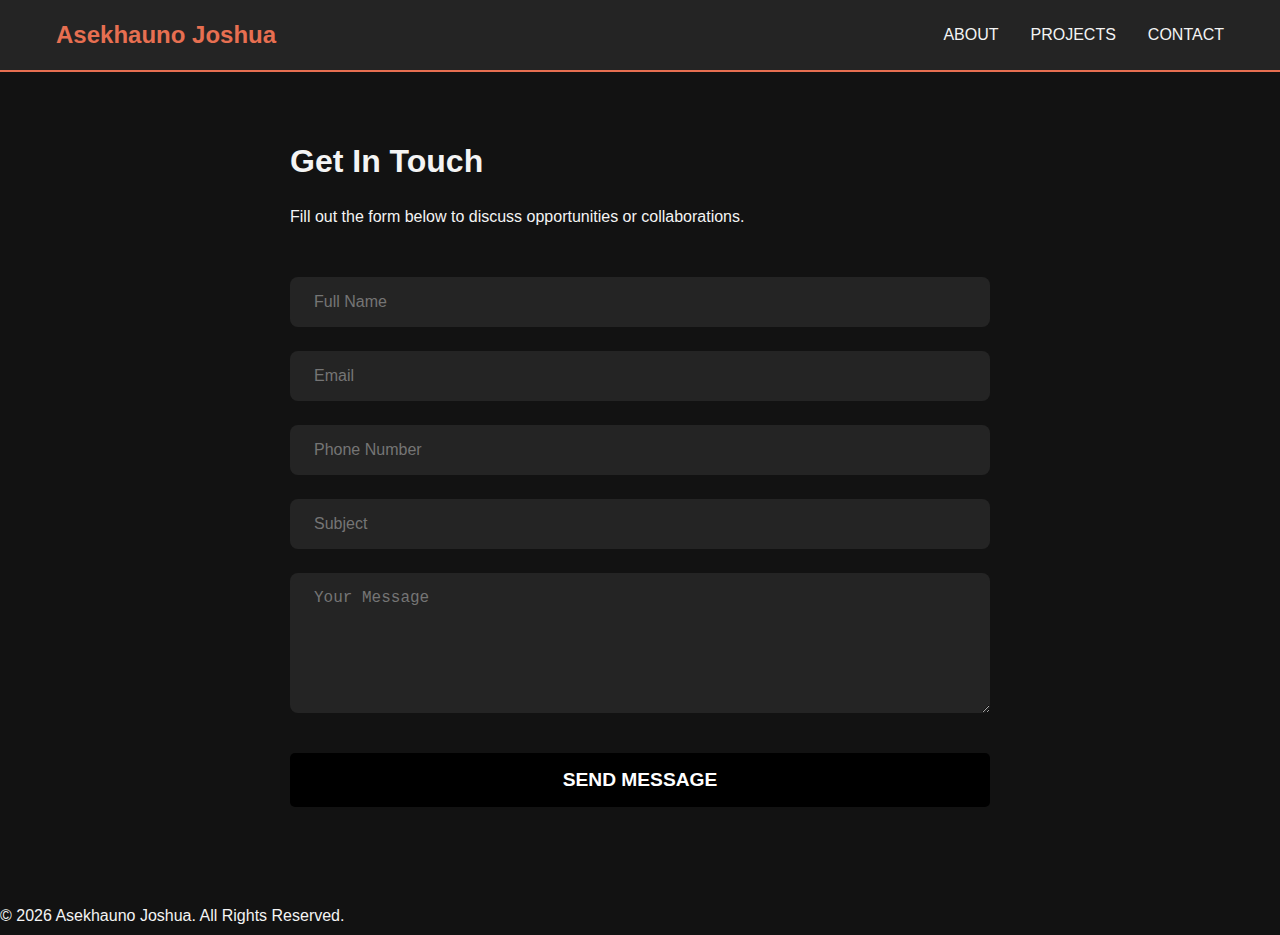
<file: contact.html>
<!DOCTYPE html>
<html lang="en">
<head>
    <meta charset="UTF-8">
    <meta name="viewport" content="width=device-width, initial-scale=1.0">
    <title>Contact Me</title>
    <link rel="stylesheet" href="styles.css"> 
</head>
<body>
    
    <header> 
        <nav>
            <div class="logo">Asekhauno Joshua</div>
            <ul>
                <li><a href="index.html#about">ABOUT</a></li>
                <li><a href="index.html#projects">PROJECTS</a></li>
                <li><a href="index.html#contact">CONTACT</a></li>
            </ul>
        </nav>
    </header>

    <main>
        <section class="contact-page-section">
            <h1 class="project-title">Get In Touch</h1>
            <p class="project-summary">
                Fill out the form below to discuss opportunities or collaborations.
            </p>

            <form class="contact-form" action="https://formspree.io/f/mldqydjg" method="POST">
                
                <input type="text" name="name" placeholder="Full Name" required>
                <input type="email" name="_replyto" placeholder="Email" required>
                <input type="tel" name="phone" placeholder="Phone Number">
                <input type="text" name="subject" placeholder="Subject" required>
                <textarea name="message" placeholder="Your Message" rows="6" required></textarea>
                
                <button type="submit" class="submit-btn">Send Message</button>
                
            </form>
        </section>
    </main>

    <footer>
        <p>&copy; 2026 Asekhauno Joshua. All Rights Reserved.</p>
    </footer>

</body>
</html>
</file>
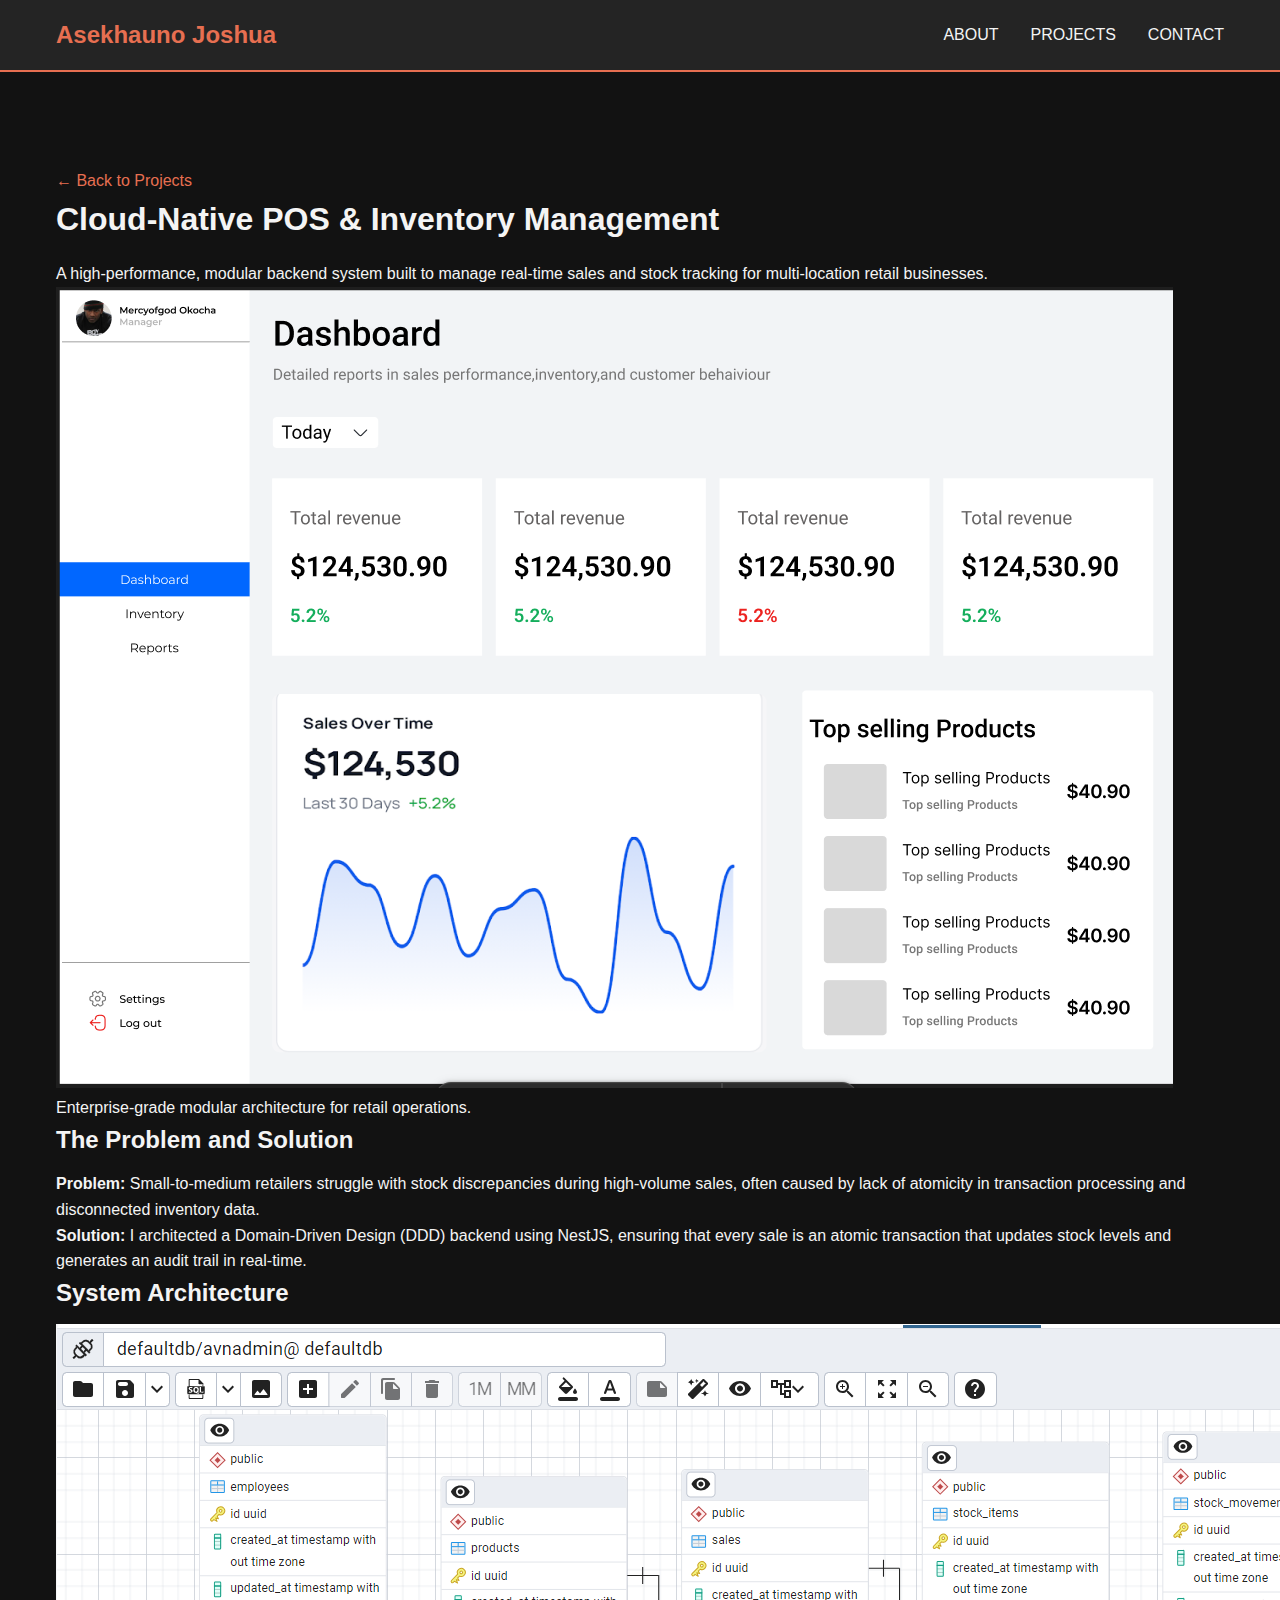
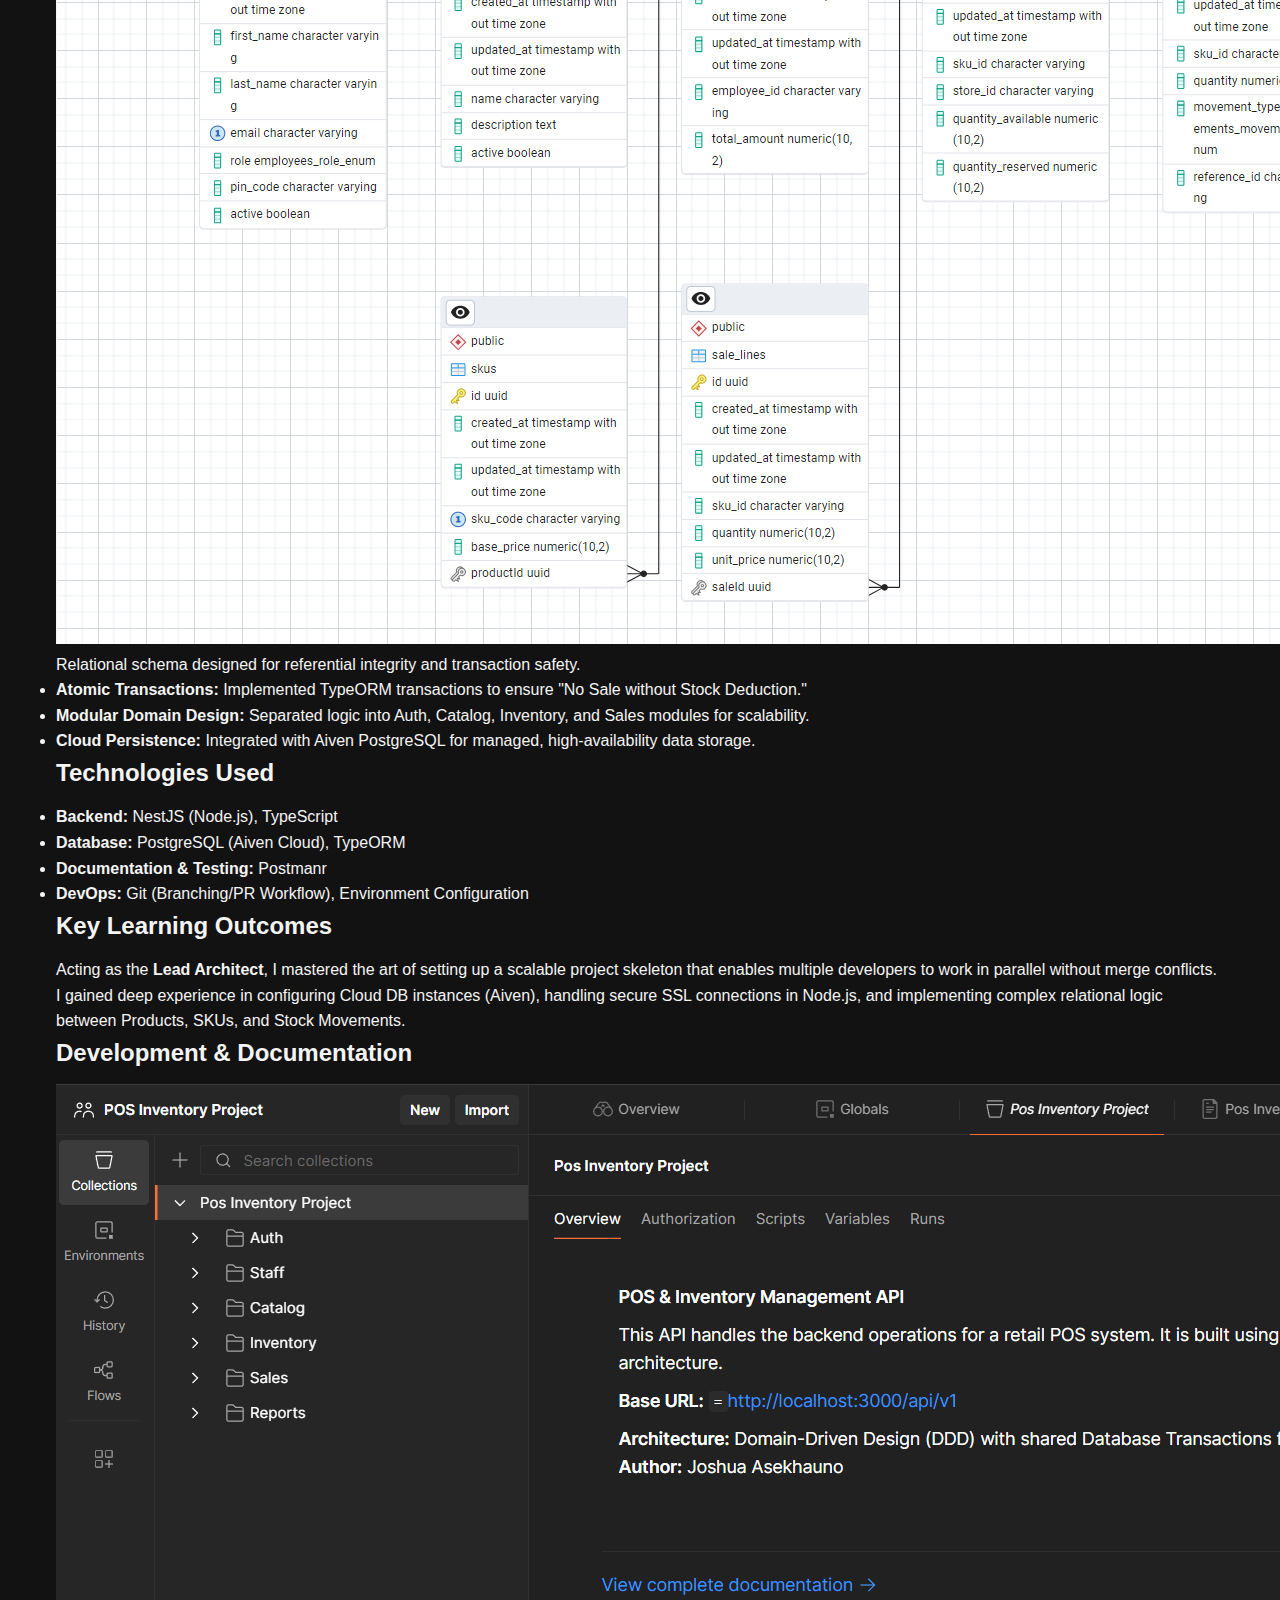
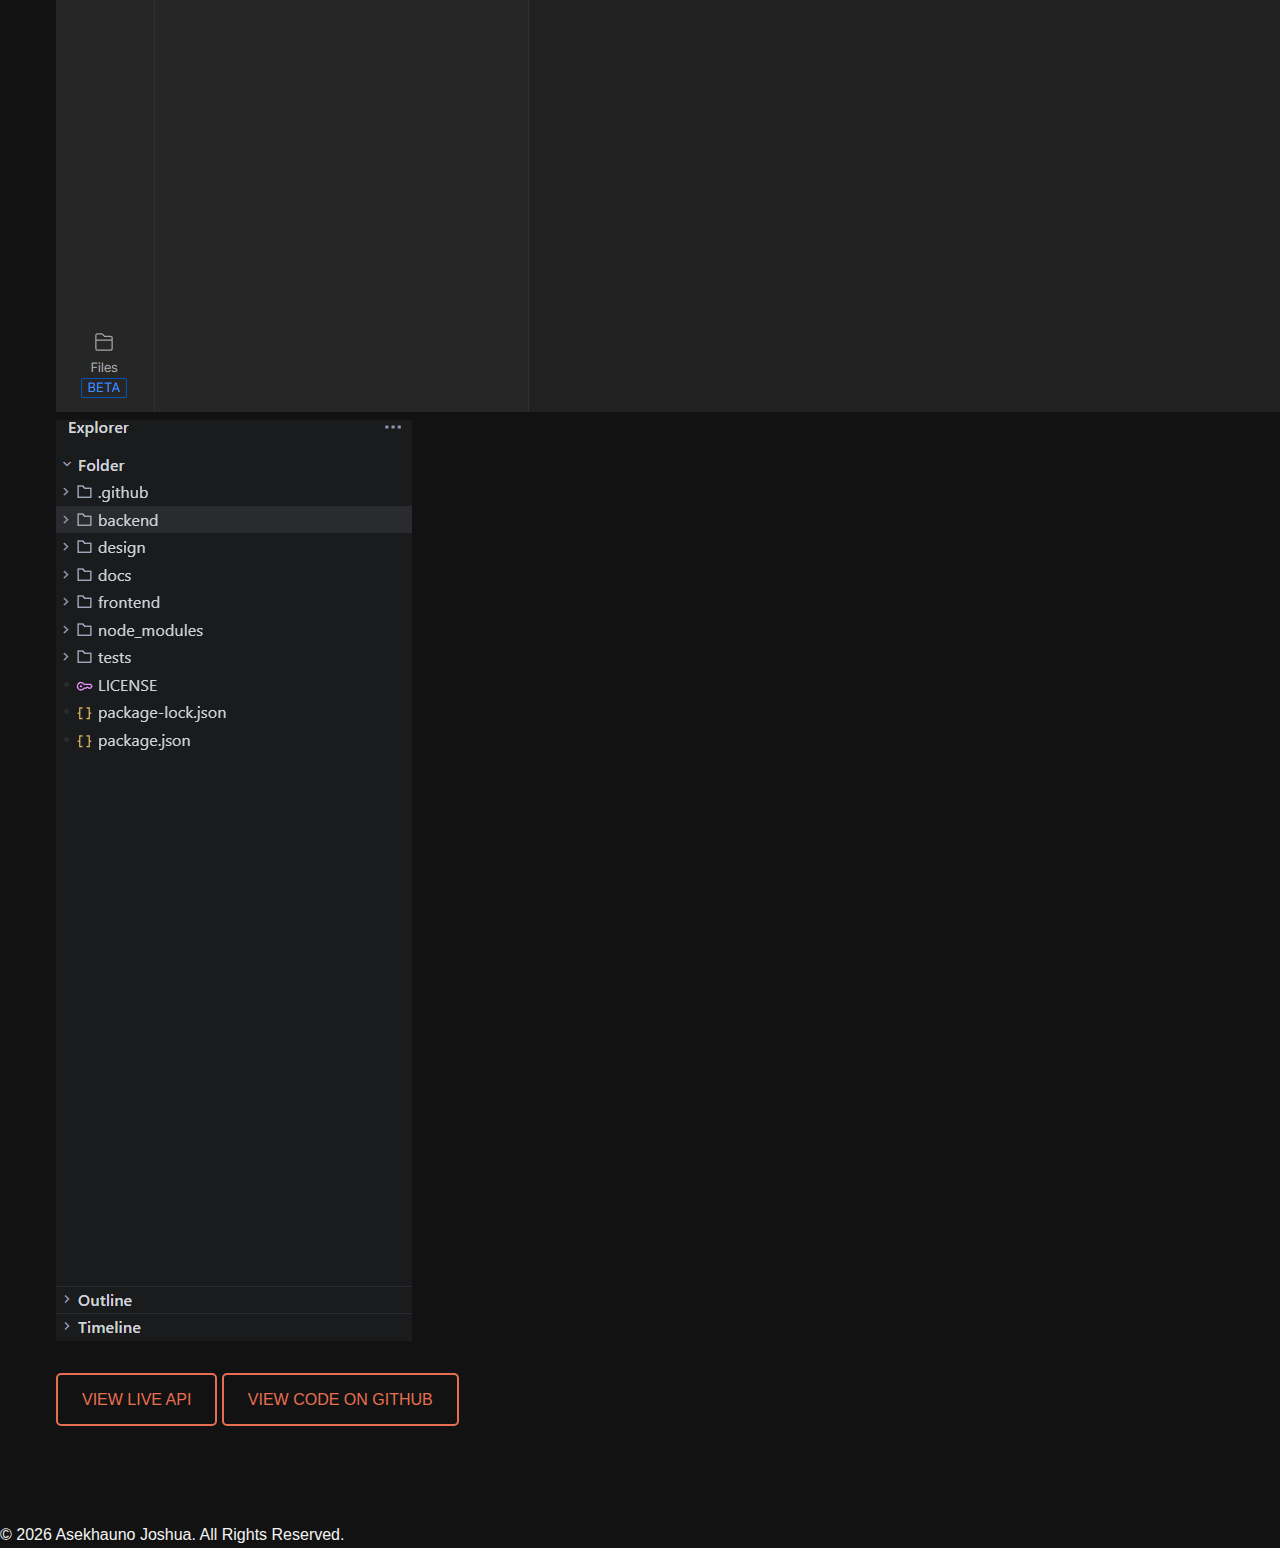
<file: project-details.html>
<!DOCTYPE html>
<html lang="en">
<head>
    <meta charset="UTF-8">
    <meta name="viewport" content="width=device-width, initial-scale=1.0">
    <title>POS & Inventory System - Details</title>
    <link rel="stylesheet" href="styles.css"> 
</head>
<body>
    
    <header> 
        <nav>
            <div class="logo">Asekhauno Joshua</div>
            <ul>
                <li><a href="index.html#about">ABOUT</a></li>
                <li><a href="index.html#projects">PROJECTS</a></li>
                <li><a href="index.html#contact">CONTACT</a></li>
            </ul>
        </nav>
    </header>

    <main>
        <section class="project-detail-section">
            <a href="index.html#projects" class="back-link">&larr; Back to Projects</a>
            
            <h1 class="project-title">Cloud-Native POS & Inventory Management</h1>
            <p class="project-summary">
                A high-performance, modular backend system built to manage real-time sales and stock tracking for multi-location retail businesses.
            </p>
            
            <figure class="main-screenshot">
                <img src="assets/port 1.png" alt="POS Dashboard Overview">
                <figcaption>Enterprise-grade modular architecture for retail operations.</figcaption>
            </figure>

            <div class="content-block">
                <h2>The Problem and Solution</h2>
                <p>
                    <strong>Problem:</strong> Small-to-medium retailers struggle with stock discrepancies during high-volume sales, often caused by lack of atomicity in transaction processing and disconnected inventory data.
                </p>
                <p>
                    <strong>Solution:</strong> I architected a Domain-Driven Design (DDD) backend using NestJS, ensuring that every sale is an atomic transaction that updates stock levels and generates an audit trail in real-time.
                </p>
            </div>

            <div class="content-block">
                <h2>System Architecture</h2>
                <figure class="main-screenshot">
                    <img src="assets/port 3.png" alt="PostgreSQL Database Schema on Aiven">
                    <figcaption>Relational schema designed for referential integrity and transaction safety.</figcaption>
                </figure>
                <ul>
                    <li><strong>Atomic Transactions:</strong> Implemented TypeORM transactions to ensure "No Sale without Stock Deduction."</li>
                    <li><strong>Modular Domain Design:</strong> Separated logic into Auth, Catalog, Inventory, and Sales modules for scalability.</li>
                    <li><strong>Cloud Persistence:</strong> Integrated with Aiven PostgreSQL for managed, high-availability data storage.</li>
                </ul>
            </div>

            <div class="content-block">
                <h2>Technologies Used</h2>
                <ul class="tech-list">
                    <li><strong>Backend:</strong> NestJS (Node.js), TypeScript</li>
                    <li><strong>Database:</strong> PostgreSQL (Aiven Cloud), TypeORM</li>
                    <li><strong>Documentation & Testing:</strong> Postmanr</li>
                    <li><strong>DevOps:</strong> Git (Branching/PR Workflow), Environment Configuration</li>
                </ul>
            </div>

            <div class="content-block">
                <h2>Key Learning Outcomes</h2>
                <p>
                    Acting as the <strong>Lead Architect</strong>, I mastered the art of setting up a scalable project skeleton that enables multiple developers to work in parallel without merge conflicts. I gained deep experience in configuring Cloud DB instances (Aiven), handling secure SSL connections in Node.js, and implementing complex relational logic between Products, SKUs, and Stock Movements.
                </p>
            </div>

            <div class="content-block">
                <h2>Development & Documentation</h2>
                <div class="screenshot-gallery">
                    <img src="assets/port 4.png" alt="API Documentation in Postman">
                    <img src="assets/port 2.png" alt="Modular NestJS Folder Structure">
                </div>
            </div>

            <div class="project-links">
                <a href="[Link to Live Deployment]" class="btn-primary" target="_blank">View Live API</a>
                <a href="https://github.com/Hephmanuel/pos-inventory-system" class="btn-primary github-btn" target="_blank">View Code on GitHub</a>
            </div>

        </section>

    </main>

    <footer>
        <p>&copy; 2026 Asekhauno Joshua. All Rights Reserved.</p>
    </footer>

</body>
</html>
</file>
<file: styles.css>
/* Universal Reset */
*, *::before, *::after {
    box-sizing: border-box;
    margin: 0;
    padding: 0;
}

/* Base Variables & Body Styling */
:root {
    /* Colors inspired by the dark template */
    --clr-bg-primary: #121212; /* Very dark background */
    --clr-text-light: #f4f4f4; /* Light text for readability */
    --clr-accent: #e76f51;    /* A nice, readable red/orange accent */
    --clr-secondary: #242424; /* Slightly lighter dark for contrast/cards */
    --font-primary: 'Arial', sans-serif;
}

body {
    background-color: var(--clr-bg-primary);
    color: var(--clr-text-light);
    font-family: var(--font-primary);
    line-height: 1.6;
    scroll-behavior: smooth; /* Nice touch for internal links */
}

/* Anchor Tag Reset - Make links readable */
a {
    color: var(--clr-accent);
    text-decoration: none;
    transition: color 0.3s;
}

a:hover {
    color: var(--clr-text-light);
}

/* Headings - Keep them clean */
h1, h2, h3 {
    margin-bottom: 0.5em;
    font-weight: 700;
    color: var(--clr-text-light);
}

/* Main Content Area - Center and limit width for desktop readability */
main {
    max-width: 1200px;
    margin: 0 auto;
    padding: 0 1rem; /* Padding on the sides for mobile */
}

/* Section Padding - Give sections space */
section {
    padding: 6rem 0;
}

/* Header & Navigation Styling */
header {
    background-color: var(--clr-secondary); 
    padding: 1rem 0;
    border-bottom: 2px solid var(--clr-accent); /* Small accent line */
    position: sticky; /* Keep navigation visible */
    top: 0;
    z-index: 1000;
}

nav {
    max-width: 1200px;
    margin: 0 auto;
    padding: 0 1rem;
    display: flex;
    justify-content: space-between;
    align-items: center;
}

.logo {
    font-size: 1.5rem;
    font-weight: 700;
    color: var(--clr-accent);
}

nav ul {
    list-style: none;
    display: flex;
    gap: 2rem;
}

nav ul li a {
    text-transform: uppercase;
    font-weight: 500;
    color: var(--clr-text-light);
}

nav ul li a:hover {
    color: var(--clr-accent);
}

/* Add a Media Query for Responsiveness (Desktop to Mobile) */
/* This is our first 20% step! Hide the main menu on smaller screens. */
@media (max-width: 768px) {
    /* Hide the full navigation menu on tablets and phones */
    nav ul {
        display: none;
    }

    /* We'd normally add a hamburger icon here using a button and JavaScript */
}

/* --- HERO / ABOUT ME SECTION STYLING --- */
.hero {
    display: flex; /* Use flexbox for the two-column layout */
    align-items: center;
    justify-content: space-between;
    min-height: 80vh; /* Make it take up most of the screen height */
    gap: 2rem;
    padding-top: 5rem;
}

.hero-content {
    flex: 1; /* Allows the content to grow */
    max-width: 600px;
}

.hero-content .greeting {
    font-size: 1.2rem;
    color: var(--clr-accent);
    margin-bottom: 0.5rem;
}

.hero-content h1 {
    font-size: 3rem;
    margin-bottom: 0.1rem;
}

.hero-content .title-focus {
    font-size: 2rem;
    font-weight: 300;
    color: var(--clr-text-light);
    margin-bottom: 1.5rem;
}

.hero-image {
    flex: 1;
    max-width: 450px;
    text-align: right;
}

.hero-image img {
    width: 100%;
    max-height: 500px; 
    object-fit: cover;
    border-radius: 5px; 
    /* Use a dark filter/style here to match the template's mood */
    filter: brightness(0.8);
}

/* Button Styling (for Download CV) */
.btn-primary {
    display: inline-block;
    background-color: transparent;
    color: var(--clr-accent);
    border: 2px solid var(--clr-accent);
    padding: 0.75rem 1.5rem;
    font-size: 1rem;
    text-transform: uppercase;
    margin-top: 1.5rem;
    border-radius: 5px;
    transition: background-color 0.3s, color 0.3s;
}

.btn-primary:hover {
    background-color: var(--clr-accent);
    color: var(--clr-bg-primary);
}


/* --- MOBILE RESPONSIVENESS for HERO SECTION --- */
@media (max-width: 768px) {
    .hero {
        flex-direction: column; /* Stack columns vertically on mobile */
        text-align: center;
        min-height: unset; /* Don't force screen height on small devices */
    }

    .hero-image {
        order: -1; /* Place the image *above* the text on mobile */
        max-width: 80%; /* Shrink the image slightly */
        margin-bottom: 2rem;
    }

    .hero-content {
        /* Remove max-width on mobile to use full screen width */
        max-width: 100%; 
    }
}

/* --- PROJECTS SECTION STYLING --- */

.section-title {
    text-align: center;
    font-size: 2.5rem;
    color: var(--clr-accent);
    margin-bottom: 0.5rem;
}

.section-subtitle {
    text-align: center;
    font-size: 1.1rem;
    margin-bottom: 4rem;
    color: var(--clr-text-light);
}

.projects-container {
    /* Set up the Grid for the project cards */
    display: grid;
    /* This creates a responsive layout: 
       Automatically fit as many 350px columns as possible */
    grid-template-columns: repeat(auto-fit, minmax(350px, 1fr));
    gap: 2.5rem;
}

.project-card {
    background-color: var(--clr-secondary);
    border-radius: 8px;
    overflow: hidden; /* Keeps the image edges clean */
    box-shadow: 0 4px 10px rgba(0, 0, 0, 0.4);
    transition: transform 0.3s ease, box-shadow 0.3s ease;
}

.project-card:hover {
    transform: translateY(-5px); /* Lift card on hover */
    box-shadow: 0 8px 15px rgba(0, 0, 0, 0.6);
}

.project-card img {
    width: 100%;
    height: 250px; /* Uniform height for visual consistency */
    object-fit: cover; /* Ensures image fills the space without distortion */
}

.card-content {
    padding: 1.5rem;
}

.card-content h3 {
    color: var(--clr-accent);
    margin-bottom: 0.5rem;
}

.card-content .tech-stack {
    font-size: 0.9rem;
    color: #bbb;
    margin-bottom: 1rem;
}

.btn-link {
    display: inline-block;
    margin-top: 1rem;
    color: var(--clr-accent);
    font-weight: bold;
}

.btn-link:hover {
    color: var(--clr-text-light);
}

/* --- PROJECTS SECTION STYLING --- */

.section-title {
    text-align: center;
    font-size: 2.5rem;
    color: var(--clr-accent);
    margin-bottom: 0.5rem;
}

.section-subtitle {
    text-align: center;
    font-size: 1.1rem;
    margin-bottom: 4rem;
    color: var(--clr-text-light);
}

.projects-container {
    /* Set up the Grid for the project cards */
    display: grid;
    /* This creates a responsive layout: 
       Automatically fit as many 350px columns as possible */
    grid-template-columns: repeat(auto-fit, minmax(350px, 1fr));
    gap: 2.5rem;
}

.project-card {
    background-color: var(--clr-secondary);
    border-radius: 8px;
    overflow: hidden; /* Keeps the image edges clean */
    box-shadow: 0 4px 10px rgba(0, 0, 0, 0.4);
    transition: transform 0.3s ease, box-shadow 0.3s ease;
}

.project-card:hover {
    transform: translateY(-5px); /* Lift card on hover */
    box-shadow: 0 8px 15px rgba(0, 0, 0, 0.6);
}

.project-card img {
    width: 100%;
    height: 250px; /* Uniform height for visual consistency */
    object-fit: cover; /* Ensures image fills the space without distortion */
}

.card-content {
    padding: 1.5rem;
}

.card-content h3 {
    color: var(--clr-accent);
    margin-bottom: 0.5rem;
}

.card-content .tech-stack {
    font-size: 0.9rem;
    color: #bbb;
    margin-bottom: 1rem;
}

.btn-link {
    display: inline-block;
    margin-top: 1rem;
    color: var(--clr-accent);
    font-weight: bold;
}

.btn-link:hover {
    color: var(--clr-text-light);
}

/* --- CTA SECTION STYLING --- */
.cta-section {
    background-color: var(--clr-secondary); 
    text-align: center;
    padding: 6rem 0;
}

.cta-section .section-title {
    color: var(--clr-accent);
}

.cta-section .section-subtitle {
    margin-bottom: 2rem;
    max-width: 700px;
    margin-left: auto;
    margin-right: auto;
}

.contact-links {
    margin-top: 2rem;
}

/* --- CTA SECTION STYLING (Additions for text links) --- */
.contact-info-text {
    margin: 2rem 0 3rem;
    font-size: 1.15rem;
    color: var(--clr-text-light);
}

.contact-info-text p {
    margin: 0.5rem 0;
}

.contact-info-text strong {
    color: var(--clr-accent);
    margin-right: 0.5rem;
}

/* --- CONTACT PAGE STYLING --- */

.contact-page-section {
    padding: 4rem 0 6rem;
    max-width: 700px;
    margin: 0 auto;
}

.contact-form {
    display: flex;
    flex-direction: column;
    gap: 1.5rem;
    margin-top: 3rem;
}

.contact-form input:not([type="submit"]), 
.contact-form textarea {
    width: 100%;
    padding: 1rem 1.5rem;
    border: none;
    border-radius: 8px;
    background-color: var(--clr-secondary);
    color: var(--clr-text-light);
    font-size: 1rem;
    outline: none;
    transition: box-shadow 0.3s;
}

.contact-form input:focus, 
.contact-form textarea:focus {
    box-shadow: 0 0 0 2px var(--clr-accent);
}

.contact-form textarea {
    resize: vertical;
}

.submit-btn {
    background-color: var(--clr-bg-primary); 
    color: var(--clr-text-light);
    border: 2px solid var(--clr-accent);
    padding: 1rem 2rem;
    font-size: 1.2rem;
    cursor: pointer;
    border-radius: 5px;
    text-transform: uppercase;
    font-weight: bold;
    transition: background-color 0.3s, color 0.3s, border-color 0.3s;
    /* Mimics the black button bar in your image */
    background-color: black;
    color: white;
    border: none;
    margin-top: 1rem;
}

.submit-btn:hover {
    opacity: 0.9;
    /* Optional: use a server-side service color */
    background-color: var(--clr-accent);
}
</file>
